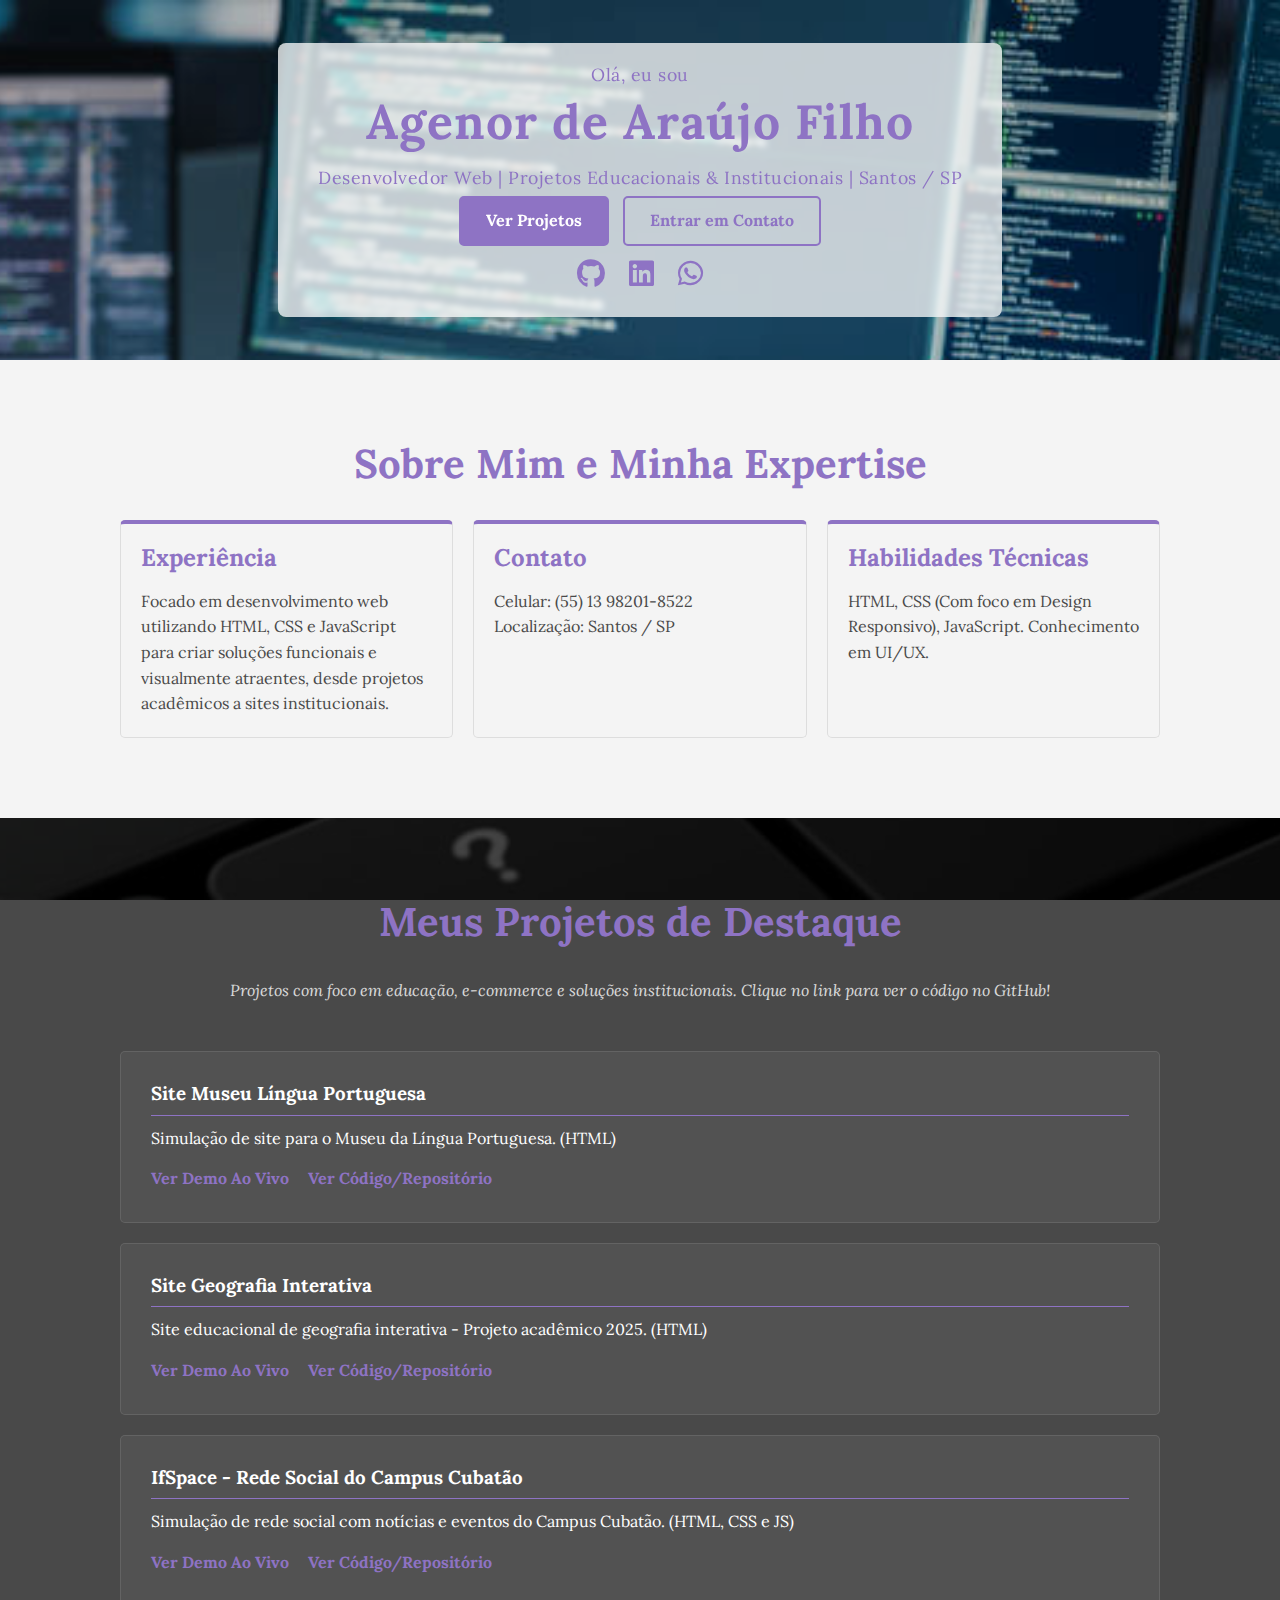
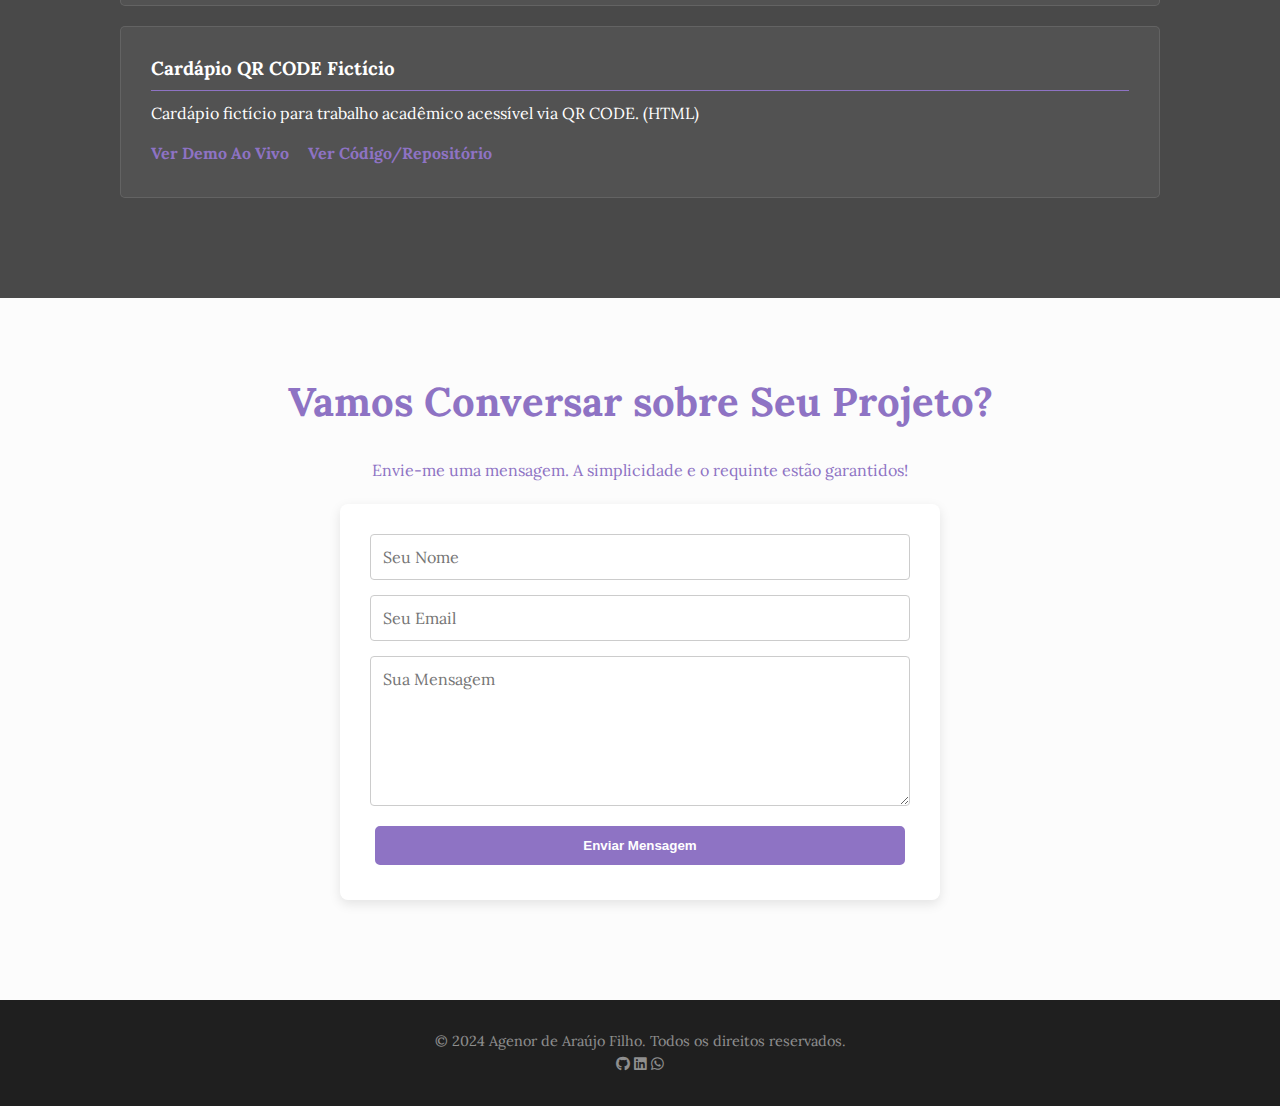
<file: index.html>
<!DOCTYPE html>
<html lang="pt-br">
<head>
    <meta charset="UTF-8">
    <meta name="viewport" content="width=device-width, initial-scale=1.0">
    
    <title>Agenor de Araújo Filho | Desenvolvedor Web - HTML, CSS, JavaScript | Santos/SP</title>

    <meta name="description" content="Portfólio de Agenor de Araújo Filho, Desenvolvedor Web em Santos/SP. Especialista em sites educacionais e institucionais usando HTML, CSS e JavaScript.">
    
    <meta name="keywords" content="Agenor de Araújo Filho, Desenvolvedor Web, HTML, CSS, JavaScript, Portfólio, Santos SP, Site Educacional, Projeto Institucional, Red-Imortais2310">

    <meta name="author" content="Agenor de Araújo Filho">
    <meta name="robots" content="index, follow"> 
    
    <link rel="stylesheet" href="style.css">
    <link href="https://fonts.googleapis.com/css2?family=Lora:wght@400;700&display=swap" rel="stylesheet">
    <link rel="stylesheet" href="https://cdnjs.cloudflare.com/ajax/libs/font-awesome/6.0.0-beta3/css/all.min.css">
    
    <link rel="icon" type="image/png" href="favicon.png"> 
</head>
<body>

    <header id="hero" class="hero smoothscroll">
        <div class="hero-content">
            <p class="subtitle">Olá, eu sou</p>
            <h1>Agenor de Araújo Filho</h1>
            <p class="role">Desenvolvedor Web | Projetos Educacionais & Institucionais | Santos / SP</p>
            <div class="cta-buttons">
                <a href="#portfolio" class="btn primary smoothscroll">Ver Projetos</a>
                <a href="#contact" class="btn secondary smoothscroll">Entrar em Contato</a>
            </div>
            <div class="social-links">
                <a href="https://github.com/Red-Imortais2310" target="_blank" title="GitHub"><i class="fab fa-github"></i></a>
                <a href="https://www.linkedin.com/in/agenor-ara%C3%BAjo-filho-7bb9571b7/" target="_blank" title="LinkedIn"><i class="fab fa-linkedin"></i></a>
                <a href="https://wa.me/5513982018522" target="_blank" title="WhatsApp"><i class="fab fa-whatsapp"></i></a>
            </div>
        </div>
    </header>

    <section id="about" class="section smoothscroll">
        <div class="container">
            <h2>Sobre Mim e Minha Expertise</h2>
            <div class="skills-grid">
                <div class="skill-item">
                    <h3>Experiência</h3>
                    <p>Focado em desenvolvimento web utilizando HTML, CSS e JavaScript para criar soluções funcionais e visualmente atraentes, desde projetos acadêmicos a sites institucionais.</p>
                </div>
                <div class="skill-item">
                    <h3>Contato</h3>
                    <p>Celular: (55) 13 98201-8522</p>
                    <p>Localização: Santos / SP</p>
                </div>
                <div class="skill-item">
                    <h3>Habilidades Técnicas</h3>
                    <p>HTML, CSS (Com foco em Design Responsivo), JavaScript. Conhecimento em UI/UX.</p>
                </div>
            </div>
        </div>
    </section>

<section id="portfolio" class="section dark smoothscroll">
    <div class="container">
        <h2>Meus Projetos de Destaque</h2>
        <p class="description">Projetos com foco em educação, e-commerce e soluções institucionais. Clique no link para ver o código no GitHub!</p>
        
        <div class="project-card">
            <h3>Site Museu Língua Portuguesa</h3>
            <p>Simulação de site para o Museu da Língua Portuguesa. (HTML)</p>
            <a href="https://red-imortais2310.github.io/site_museu_Ling-Pina/" target="_blank" class="project-link">Ver Demo Ao Vivo</a>
            <a href="https://github.com/Red-Imortais2310/VSite_Museu_lingua_portuguesa" target="_blank" class="project-link">Ver Código/Repositório</a>
        </div>
        
        <div class="project-card">
            <h3>Site Geografia Interativa</h3>
            <p>Site educacional de geografia interativa - Projeto acadêmico 2025. (HTML)</p>
            <a href="https://red-imortais2310.github.io/Site_Geografia/" target="_blank" class="project-link">Ver Demo Ao Vivo</a>
            <a href="https://github.com/Red-Imortais2310/Site_Geografia" target="_blank" class="project-link">Ver Código/Repositório</a>
        </div>
        
        <div class="project-card">
    <h3>IfSpace - Rede Social do Campus Cubatão</h3>
    <p>Simulação de rede social com notícias e eventos do Campus Cubatão. (HTML, CSS e JS)</p>
    
    <a href="https://red-imortais2310.github.io/IfSpace/" target="_blank" class="project-link">Ver Demo Ao Vivo</a>
    
    <a href="https://github.com/Red-Imortais2310/IfSpace" target="_blank" class="project-link">Ver Código/Repositório</a>
</div>
        
        <div class="project-card">
            <h3>Cardápio QR CODE Fictício</h3>
            <p>Cardápio fictício para trabalho acadêmico acessível via QR CODE. (HTML)</p>
            <a href="https://red-imortais2310.github.io/Cardapio-QR_CODE/" target="_blank" class="project-link">Ver Demo Ao Vivo</a>
            <a href="https://github.com/Red-Imortais2310/Cardapio-QR_CODE" target="_blank" class="project-link">Ver Código/Repositório</a>
        </div>
        
    </div>
</section>

<section id="contact" class="section smoothscroll">
    <div class="container">
        <h2>Vamos Conversar sobre Seu Projeto?</h2>
        <p>Envie-me uma mensagem. A simplicidade e o requinte estão garantidos!</p>
        
        <form name="contact" method="POST" data-netlify="true" action="/obrigado.html">
            <input type="hidden" name="form-name" value="contact" />
            <input type="hidden" name="bot-field" />

            <input type="text" name="name" placeholder="Seu Nome" required>
            <input type="email" name="email" placeholder="Seu Email" required>
            <textarea name="message" placeholder="Sua Mensagem" required></textarea>
            
            <button type="submit" class="btn primary">Enviar Mensagem</button>
        </form>
    </div>
</section>

    <footer>
        <div class="container">
            <p>&copy; 2024 Agenor de Araújo Filho. Todos os direitos reservados.</p>
            <div class="social-links-footer">
                <a href="https://github.com/Red-Imortais2310" target="_blank" title="GitHub"><i class="fab fa-github"></i></a>
                <a href="https://www.linkedin.com/in/agenor-ara%C3%BAjo-filho-7bb9571b7/" target="_blank" title="LinkedIn"><i class="fab fa-linkedin"></i></a>
                <a href="https://wa.me/5513982018522" target="_blank" title="WhatsApp"><i class="fab fa-whatsapp"></i></a>
            </div>
        </div>
    </footer>

    <script src="script.js"></script>

</body>
</html>
</file>
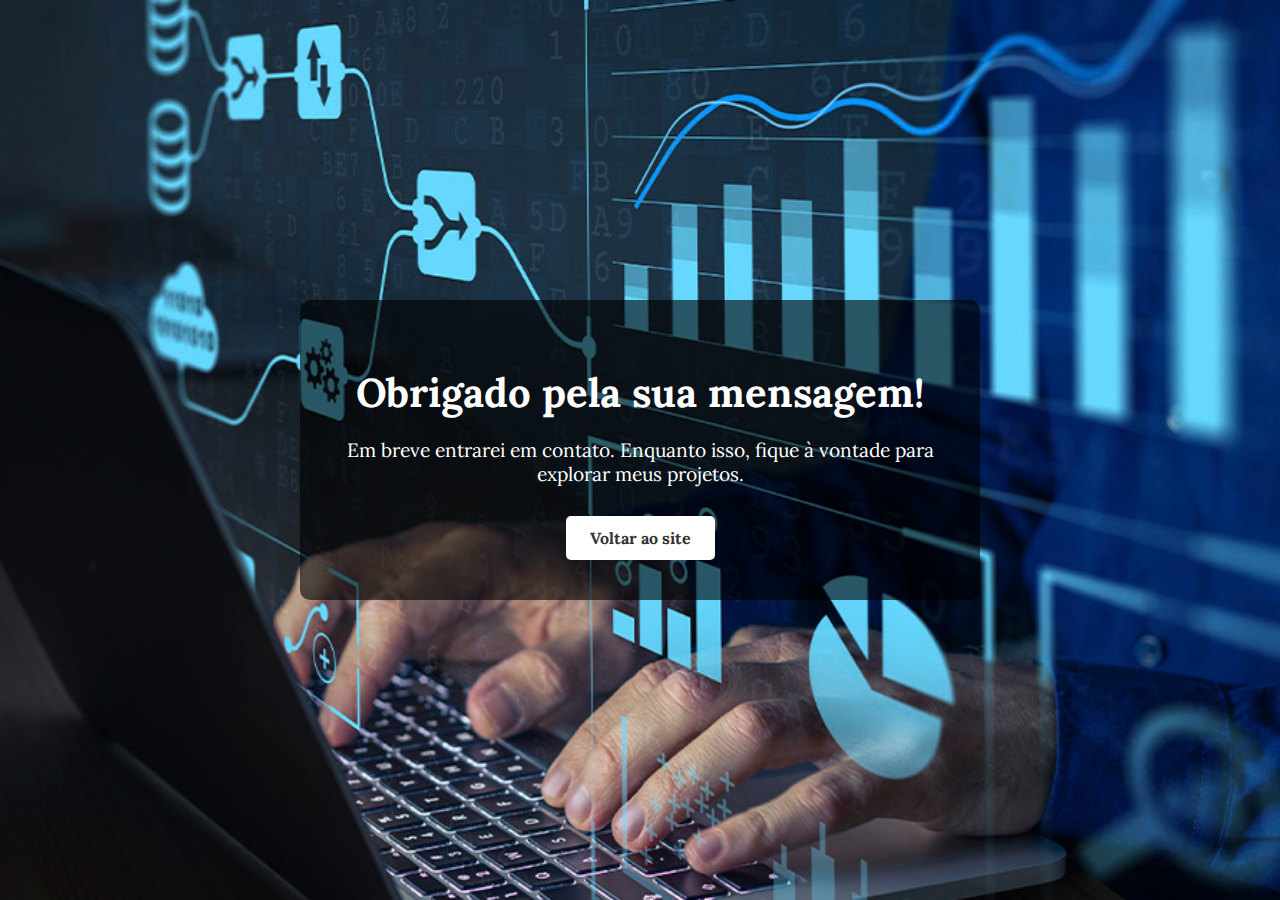
<file: obrigado.html>
<!DOCTYPE html>
<html lang="pt-br">
<head>
  <meta charset="UTF-8">
  <meta name="viewport" content="width=device-width, initial-scale=1.0">
  <title>Obrigado!</title>
  <link href="https://fonts.googleapis.com/css2?family=Lora:wght@400;700&display=swap" rel="stylesheet">
  <style>
    body {
      margin: 0;
      padding: 0;
      font-family: 'Lora', serif;
      color: #fff;
      text-align: center;
      background: url('imagens/obg1.jpg') no-repeat center center fixed;
      background-size: cover;
      display: flex;
      flex-direction: column;
      justify-content: center;
      height: 100vh;
    }

    .overlay {
      background-color: rgba(0, 0, 0, 0.6);
      padding: 40px;
      border-radius: 10px;
      max-width: 600px;
      margin: auto;
    }

    h1 {
      font-size: 2.5em;
      margin-bottom: 20px;
    }

    p {
      font-size: 1.2em;
      margin-bottom: 30px;
    }

    a {
      display: inline-block;
      padding: 12px 24px;
      background-color: #ffffff;
      color: #333;
      text-decoration: none;
      font-weight: bold;
      border-radius: 5px;
      transition: background-color 0.3s ease;
    }

    a:hover {
      background-color: #ddd;
    }
  </style>
</head>
<body>
  <div class="overlay">
    <h1>Obrigado pela sua mensagem!</h1>
    <p>Em breve entrarei em contato. Enquanto isso, fique à vontade para explorar meus projetos.</p>
    <a href="/">Voltar ao site</a>
  </div>
</body>
</html>
</file>
<file: style.css>
/*
 * Configurações Gerais e Tipografia
 */
:root {
    --color-primary: #8e73c4; /* Roxo elegante */
    --color-secondary: #5a4b70;
    --color-dark: #1f1f1f;
    --color-light: #f4f4f4;
    --color-text: #4a4a4a;
}

* {
    margin: 0;
    padding: 0;
    box-sizing: border-box;
}

body {
    font-family: 'Lora', Georgia, serif;
    line-height: 1.6;
    color: var(--color-text);
    background-color: var(--color-light);
    scroll-behavior: smooth; 
}

.container {
    max-width: 1100px;
    margin: 0 auto;
    padding: 0 30px;
}

h1, h2, h3 {
    font-weight: 700;
    line-height: 1.2;
    margin-bottom: 1rem;
}

h2 {
    font-size: 2.5rem;
    color: var(--color-primary);
    text-align: center;
    margin-bottom: 2rem;
}

/*
 * Estilo dos Botões e Links
 */
.btn {
    display: inline-block;
    padding: 10px 25px;
    margin: 5px;
    border: 2px solid;
    border-radius: 5px;
    text-decoration: none;
    font-weight: 700;
    transition: background-color 0.3s, color 0.3s;
}

.primary {
    background-color: var(--color-primary);
    border-color: var(--color-primary);
    color: white;
}

.primary:hover {
    background-color: transparent;
    color: var(--color-primary);
}

/*
 * 1. SEÇÃO HERO/INTRODUÇÃO: 40% Altura, Parallax com img3.jpg, Texto Roxo
 */
.hero {
    /* **IMAGEM: images/img3.jpg** */
    background: url('imagens/img3.jpg') no-repeat center center/cover; 
    height: 40vh; /* **40% da altura da tela** */
    display: flex;
    justify-content: center;
    align-items: center;
    position: relative;
    text-align: center;
    background-attachment: fixed;
}

.hero::before {
    content: '';
    position: absolute;
    top: 0;
    left: 0;
    width: 100%;
    height: 100%;
    background-color: rgba(0, 0, 0, 0.2); 
    z-index: 1;
}

.hero-content {
    color: var(--color-primary); 
    z-index: 2;
    background-color: rgba(255, 255, 255, 0.75); 
    padding: 20px 40px;
    border-radius: 8px;
    backdrop-filter: blur(2px);
}

.hero-content h1 {
    font-size: 3rem; 
    margin-top: 5px;
    letter-spacing: 1px; 
    line-height: 1.2;
    color: var(--color-primary); 
}

.hero-content .subtitle, .hero-content .role {
    font-size: 1.1rem;
    color: var(--color-primary); 
    letter-spacing: 0.5px; 
    line-height: 1.4;
}

.hero .secondary {
    background-color: transparent;
    border-color: var(--color-primary); 
    color: var(--color-primary);       
}

.hero .secondary:hover {
    background-color: var(--color-primary);
    color: white;
}

.social-links a {
    color: var(--color-primary); 
    font-size: 1.8rem;
    margin: 0 10px;
    transition: color 0.3s;
}

.social-links a:hover {
    color: var(--color-secondary);
}

/*
 * 2. Estilos de Seção (About)
 */
.section {
    padding: 80px 0;
    text-align: center;
}

.section p.description {
    font-style: italic;
    opacity: 0.8;
    margin-bottom: 3rem;
}

/*
 * 3. Habilidades (About)
 */
.skills-grid {
    display: flex;
    justify-content: space-between;
    gap: 20px;
    margin-top: 2rem;
    text-align: left;
}

.skill-item {
    flex: 1;
    padding: 20px;
    border: 1px solid #ddd;
    border-top: 4px solid var(--color-primary);
    border-radius: 5px;
    transition: transform 0.3s;
}

.skill-item:hover {
    transform: translateY(-5px);
    box-shadow: 0 5px 15px rgba(0, 0, 0, 0.1);
}

.skill-item h3 {
    font-size: 1.5rem;
    color: var(--color-primary);
}

/*
 * 4. Projetos (Portfolio) - Fundo com img2.jpg
 */
#portfolio {
    /* **IMAGEM: images/img2.jpg** */
    background: url('imagens/img2.jpg') no-repeat center center/cover;
    background-attachment: fixed; 
    position: relative;
    color: white; 
    padding: 80px 0;
}
/* No seu style.css, dentro da seção de projetos */

.project-card .project-link {
    display: inline-block;
    margin-top: 15px;
    margin-right: 15px; /* <-- ESTA LINHA FOI ADICIONADA/AJUSTADA */
    color: var(--color-primary);
    text-decoration: none;
    font-weight: 700;
}
.project-card .project-link:hover {
    text-decoration: underline;
}

#portfolio::before {
    content: '';
    position: absolute;
    top: 0;
    left: 0;
    width: 100%;
    height: 100%;
    /* Overlay Escuro para contraste com texto branco/roxo */
    background-color: rgba(0, 0, 0, 0.7); 
    z-index: 0;
}

#portfolio .container {
    position: relative;
    z-index: 1;
}

#portfolio h2 {
    color: var(--color-primary); 
}

.project-card {
    background-color: rgba(255, 255, 255, 0.05);
    border: 1px solid rgba(255, 255, 255, 0.1);
    padding: 30px;
    margin-bottom: 20px;
    border-radius: 5px;
    text-align: left;
    transition: background-color 0.3s;
}

.project-card:hover {
    background-color: rgba(255, 255, 255, 0.1);
}

.project-card h3 {
    color: white;
    border-bottom: 1px solid var(--color-primary);
    padding-bottom: 10px;
    margin-bottom: 10px;
}

.project-card .project-link {
    display: inline-block;
    margin-top: 15px;
    color: var(--color-primary);
    text-decoration: none;
    font-weight: 700;
}
.project-card .project-link:hover {
    text-decoration: underline;
}

/*
 * 5. Formulário de Contato - Fundo com img2.jpg e Texto Roxo
 */
#contact {
    /* **IMAGEM: images/img2.jpg** */
    background: url('imagens/img1.jpeg') no-repeat center center/cover;
    background-attachment: fixed; 
    position: relative;
    padding: 80px 0;
    text-align: center;
}

#contact::before {
    content: '';
    position: absolute;
    top: 0;
    left: 0;
    width: 100%;
    height: 100%;
    /* Overlay CLARO para contraste com texto roxo */
    background-color: rgba(255, 255, 255, 0.7); 
    z-index: 0;
}

#contact .container {
    position: relative;
    z-index: 1;
}

/* **Texto Roxo para Contato** */
#contact h2, #contact p {
    color: var(--color-primary); 
}

/* Garante que o formulário é legível */
#contact form {
    max-width: 600px;
    margin: 20px auto;
    display: flex;
    flex-direction: column;
    gap: 15px;
    background-color: white; /* Fundo branco puro para destaque */
    padding: 30px;
    border-radius: 8px;
    box-shadow: 0 4px 12px rgba(0, 0, 0, 0.1);
}

form input[type="text"],
form input[type="email"],
form textarea {
    width: 100%;
    padding: 12px;
    border: 1px solid #ccc;
    border-radius: 4px;
    font-family: inherit;
    font-size: 1rem;
    transition: border-color 0.3s;
}

form input:focus,
form textarea:focus {
    border-color: var(--color-primary);
    outline: none;
}

form textarea {
    resize: vertical;
    min-height: 150px;
}

/*
 * 6. Rodapé
 */
footer {
    background-color: var(--color-dark);
    color: rgba(255, 255, 255, 0.5);
    padding: 30px 0;
    text-align: center;
    font-size: 0.9rem;
}

.social-links-footer a {
    color: rgba(255, 255, 255, 0.5);
}

/*
 * =======================================================
 * RESPONSIVIDADE (Ajustes para telas menores)
 * =======================================================
 */

@media (max-width: 992px) {
    .skills-grid {
        flex-wrap: wrap; 
        justify-content: center;
    }

    .skill-item {
        flex: 1 1 45%; 
        margin-bottom: 20px;
    }

    .hero {
        height: 50vh; 
    }
    
    .hero-content h1 {
        font-size: 2.5rem;
    }
    
    /* Desativa Parallax em tablets */
    #portfolio, #contact {
        background-attachment: scroll;
    }
}

@media (max-width: 600px) {
    .skills-grid {
        flex-direction: column; 
    }

    .skill-item {
        flex: 1 1 100%; 
    }

    .hero {
        height: 60vh; 
        background-attachment: scroll; 
    }
    
    .hero-content {
        padding: 20px; 
        background-color: rgba(255, 255, 255, 0.85); 
    }

    .hero-content h1 {
        font-size: 2rem;
    }
    
    .cta-buttons {
        display: flex;
        flex-direction: column;
    }
    .btn {
        margin: 5px 0;
    }
}
</file>
